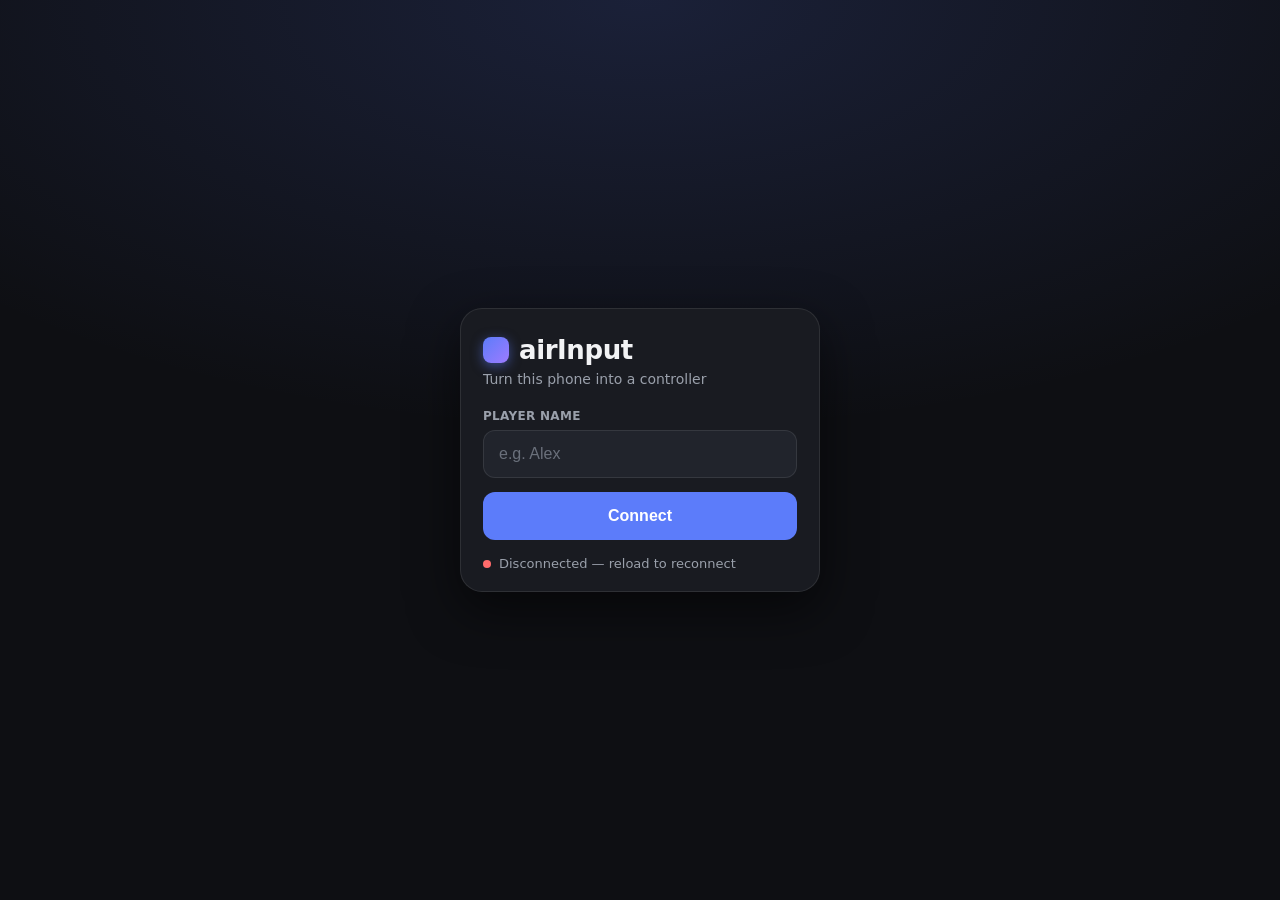
<file: public/index.html>
<!DOCTYPE html>
<html lang="en">

<head>
  <meta charset="UTF-8">
  <meta name="viewport"
    content="width=device-width, initial-scale=1.0, maximum-scale=1.0, user-scalable=no, viewport-fit=cover">
  <meta name="theme-color" content="#0e0f13">
  <meta name="mobile-web-app-capable" content="yes">
  <meta name="apple-mobile-web-app-capable" content="yes">
  <meta name="apple-mobile-web-app-status-bar-style" content="black-translucent">
  <title>airInput — Controller</title>

  <link rel="stylesheet" href="global.css">
  <link id="skin-style" rel="stylesheet" href="">

  <script src="nipplejs.min.js"></script>
</head>

<body>

  <!-- ---------- join ---------- -->
  <div id="join-screen">
    <div class="join-card">
      <div class="brand">
        <span class="brand-mark" aria-hidden="true"></span>
        <h1>airInput</h1>
      </div>
      <p class="brand-sub">Turn this phone into a controller</p>

      <label class="field-label" for="username-input">Player name</label>
      <input type="text" id="username-input" placeholder="e.g. Alex" autocomplete="off"
        autocapitalize="words" spellcheck="false" maxlength="24" enterkeyhint="go" />

      <button id="join-btn" class="primary-btn">
        <span class="btn-label">Connect</span>
        <span class="btn-spinner" aria-hidden="true"></span>
      </button>

      <div id="conn-status" class="conn-status" data-state="connecting">
        <span class="dot" aria-hidden="true"></span>
        <span class="conn-text">Connecting to TV…</span>
      </div>
    </div>
  </div>

  <!-- ---------- in-game chrome ---------- -->
  <button id="btn-settings" aria-label="Settings" hidden>
    <svg viewBox="0 0 24 24" aria-hidden="true">
      <path
        d="M12 15.5A3.5 3.5 0 1 1 15.5 12 3.5 3.5 0 0 1 12 15.5Zm7.4-2.2a7.6 7.6 0 0 0 0-2.6l2-1.5-2-3.4-2.3.9a7.6 7.6 0 0 0-2.3-1.3L14.4 3H9.6l-.4 2.4a7.6 7.6 0 0 0-2.3 1.3l-2.3-.9-2 3.4 2 1.5a7.6 7.6 0 0 0 0 2.6l-2 1.5 2 3.4 2.3-.9a7.6 7.6 0 0 0 2.3 1.3l.4 2.4h4.8l.4-2.4a7.6 7.6 0 0 0 2.3-1.3l2.3.9 2-3.4Z" />
    </svg>
  </button>

  <!-- ---------- settings sheet ---------- -->
  <div id="settings-backdrop" hidden></div>

  <div id="settings-modal" role="dialog" aria-modal="true" aria-labelledby="settings-title" hidden>
    <div class="sheet-grip" aria-hidden="true"></div>

    <div class="sheet-head">
      <h2 id="settings-title">Controller</h2>
      <button id="close-settings" class="icon-btn" aria-label="Close settings">
        <svg viewBox="0 0 24 24" aria-hidden="true">
          <path d="M18.3 5.7 12 12l6.3 6.3-1.4 1.4L10.6 13.4 4.3 19.7 2.9 18.3 9.2 12 2.9 5.7l1.4-1.4 6.3 6.3 6.3-6.3Z" />
        </svg>
      </button>
    </div>

    <!-- Populated from skins/skins.json so a dropped-in folder shows up here. -->
    <div class="layout-selector" id="skin-list"></div>

    <div class="sheet-section">
      <label class="toggle-row">
        <span>
          Vibration
          <small>Buzz on each button press</small>
        </span>
        <input type="checkbox" id="opt-haptics" checked>
        <span class="switch" aria-hidden="true"></span>
      </label>

      <label class="toggle-row">
        <span>
          Fullscreen
          <small>Hide the browser bars</small>
        </span>
        <input type="checkbox" id="opt-fullscreen" checked>
        <span class="switch" aria-hidden="true"></span>
      </label>
    </div>

    <button id="btn-disconnect" class="ghost-btn">Disconnect</button>
  </div>

  <div id="gamepad-container" hidden></div>

  <!-- Replaces alert(); alert() steals focus and drops touch state mid-game. -->
  <div id="toast" role="status" aria-live="polite"></div>

  <script src="script.js"></script>
</body>

</html>
</file>
<file: public/global.css>
/* public/global.css — app shell (join screen, settings sheet, toast).
   Skins own everything inside #gamepad-container; nothing here should style it. */

:root {
  --bg: #0e0f13;
  --bg-raised: #191b21;
  --bg-raised-2: #21242c;
  --line: rgba(255, 255, 255, .09);
  --text: #f2f3f5;
  --text-dim: #9aa0ab;
  --accent: #5c7cfa;
  --accent-press: #4c6ae8;
  --good: #3ddc97;
  --bad: #ff6b6b;
  --warn: #ffc65c;
  --radius: 16px;
  --safe-t: env(safe-area-inset-top, 0px);
  --safe-b: env(safe-area-inset-bottom, 0px);
}

* {
  box-sizing: border-box;
  -webkit-tap-highlight-color: transparent;
  -webkit-touch-callout: none;
  -webkit-user-select: none;
  user-select: none;
}

html, body {
  margin: 0;
  padding: 0;
  width: 100%;
  height: 100%;
  overflow: hidden;
  background: var(--bg);
}

body {
  display: flex;
  flex-direction: column;
  justify-content: center;
  align-items: center;
  font-family: system-ui, -apple-system, "Segoe UI", Roboto, sans-serif;
  /* The dark background above is set without a text colour, so anything not
     explicitly coloured would inherit the browser default black. */
  color: var(--text);
}

[hidden] { display: none !important; }

/* ==========================================================================
   Join screen
   ========================================================================== */

#join-screen {
  display: flex;
  align-items: center;
  justify-content: center;
  width: 100%;
  height: 100%;
  padding: calc(20px + var(--safe-t)) 20px calc(20px + var(--safe-b));
  /* Subtle depth so the card reads as raised rather than floating on flat black. */
  background:
    radial-gradient(120% 80% at 50% 0%, rgba(92, 124, 250, .16) 0%, transparent 60%),
    var(--bg);
}

.join-card {
  width: 100%;
  max-width: 360px;
  background: var(--bg-raised);
  border: 1px solid var(--line);
  border-radius: 22px;
  padding: 26px 22px 20px;
  box-shadow: 0 18px 50px rgba(0, 0, 0, .55);
  animation: rise .28s ease both;
}

@keyframes rise {
  from { opacity: 0; transform: translateY(10px); }
  to   { opacity: 1; transform: none; }
}

.brand {
  display: flex;
  align-items: center;
  gap: 10px;
}

.brand-mark {
  width: 26px;
  height: 26px;
  border-radius: 8px;
  background: linear-gradient(135deg, var(--accent), #9d7bff);
  box-shadow: 0 3px 12px rgba(92, 124, 250, .5);
  flex: none;
}

.brand h1 {
  margin: 0;
  font-size: 26px;
  letter-spacing: -.4px;
}

.brand-sub {
  margin: 6px 0 22px;
  color: var(--text-dim);
  font-size: 14px;
}

.field-label {
  display: block;
  font-size: 12px;
  font-weight: 600;
  letter-spacing: .3px;
  text-transform: uppercase;
  color: var(--text-dim);
  margin-bottom: 7px;
}

#username-input {
  width: 100%;
  padding: 14px 15px;
  font-size: 16px; /* < 16px makes iOS Safari zoom the page on focus */
  color: var(--text);
  background: var(--bg-raised-2);
  border: 1px solid var(--line);
  border-radius: 12px;
  outline: none;
  -webkit-user-select: text;
  user-select: text;
  transition: border-color .15s, box-shadow .15s;
}

#username-input::placeholder { color: #6a707b; }

#username-input:focus {
  border-color: var(--accent);
  box-shadow: 0 0 0 3px rgba(92, 124, 250, .22);
}

.primary-btn {
  position: relative;
  width: 100%;
  margin-top: 14px;
  padding: 15px;
  font-size: 16px;
  font-weight: 650;
  color: #fff;
  background: var(--accent);
  border: none;
  border-radius: 12px;
  cursor: pointer;
  transition: background .15s, transform .05s;
}

.primary-btn:active { background: var(--accent-press); transform: scale(.985); }

.primary-btn[disabled] { opacity: .55; pointer-events: none; }

.primary-btn.is-busy .btn-label { visibility: hidden; }

.btn-spinner {
  display: none;
  position: absolute;
  inset: 0;
  margin: auto;
  width: 18px;
  height: 18px;
  border: 2px solid rgba(255, 255, 255, .35);
  border-top-color: #fff;
  border-radius: 50%;
  animation: spin .7s linear infinite;
}

.primary-btn.is-busy .btn-spinner { display: block; }

@keyframes spin { to { transform: rotate(360deg); } }

/* --- connection pill ------------------------------------------------------ */
.conn-status {
  display: flex;
  align-items: center;
  gap: 8px;
  margin-top: 16px;
  font-size: 13px;
  color: var(--text-dim);
}

.conn-status .dot {
  width: 8px;
  height: 8px;
  border-radius: 50%;
  background: var(--warn);
  flex: none;
}

.conn-status[data-state="connecting"] .dot { animation: pulse 1.1s ease-in-out infinite; }
.conn-status[data-state="online"]  .dot { background: var(--good); animation: none; }
.conn-status[data-state="offline"] .dot { background: var(--bad); animation: none; }

@keyframes pulse { 0%, 100% { opacity: 1; } 50% { opacity: .3; } }

/* ==========================================================================
   Settings button + sheet
   ========================================================================== */

#btn-settings {
  position: fixed;
  top: calc(10px + var(--safe-t));
  left: 50%;
  transform: translateX(-50%);
  width: 42px;
  height: 42px;
  display: grid;
  place-items: center;
  background: rgba(20, 22, 28, .72);
  backdrop-filter: blur(8px);
  -webkit-backdrop-filter: blur(8px);
  border: 1px solid var(--line);
  border-radius: 50%;
  z-index: 2000;
  cursor: pointer;
}

#btn-settings svg { width: 21px; height: 21px; fill: var(--text); opacity: .85; }

#settings-backdrop {
  position: fixed;
  inset: 0;
  background: rgba(0, 0, 0, .55);
  backdrop-filter: blur(2px);
  -webkit-backdrop-filter: blur(2px);
  z-index: 2900;
}

/* Centred with auto margins rather than translate(-50%,-50%): the entry
   animation animates `transform`, and its final `transform: none` would
   otherwise cancel the centring and shove the sheet off-screen. */
#settings-modal {
  position: fixed;
  left: 0;
  right: 0;
  top: 50%;
  transform: translateY(-50%);
  margin: 0 auto;
  width: min(440px, 92vw);
  max-height: 86vh;
  overflow-y: auto;
  background: var(--bg-raised);
  border: 1px solid var(--line);
  border-radius: 20px;
  padding: 14px 18px calc(18px + var(--safe-b));
  z-index: 3000;
  box-shadow: 0 24px 60px rgba(0, 0, 0, .65);
  animation: fade .2s ease both;
}

@keyframes fade {
  from { opacity: 0; }
  to   { opacity: 1; }
}

.sheet-grip {
  width: 38px;
  height: 4px;
  border-radius: 99px;
  background: rgba(255, 255, 255, .18);
  margin: 2px auto 12px;
}

.sheet-head {
  display: flex;
  align-items: center;
  justify-content: space-between;
  margin-bottom: 14px;
}

.sheet-head h2 { margin: 0; font-size: 17px; }

.icon-btn {
  width: 32px;
  height: 32px;
  display: grid;
  place-items: center;
  background: var(--bg-raised-2);
  border: 1px solid var(--line);
  border-radius: 50%;
  cursor: pointer;
}

.icon-btn svg { width: 14px; height: 14px; fill: var(--text-dim); }

/* --- skin picker ---------------------------------------------------------- */
.layout-selector {
  display: grid;
  grid-template-columns: 1fr 1fr;
  gap: 9px;
  margin-bottom: 18px;
}

.sel-btn {
  text-align: left;
  padding: 12px 13px;
  background: var(--bg-raised-2);
  color: var(--text);
  border: 1px solid var(--line);
  border-radius: 13px;
  cursor: pointer;
  transition: border-color .15s, background .15s;
}

.sel-btn strong { display: block; font-size: 14px; font-weight: 650; }

.sel-btn small {
  display: block;
  margin-top: 3px;
  font-size: 11px;
  line-height: 1.35;
  color: var(--text-dim);
}

.sel-btn[aria-pressed="true"] {
  border-color: var(--accent);
  background: rgba(92, 124, 250, .14);
}

/* --- toggles -------------------------------------------------------------- */
.sheet-section { border-top: 1px solid var(--line); padding-top: 6px; }

.toggle-row {
  display: flex;
  align-items: center;
  justify-content: space-between;
  gap: 14px;
  padding: 11px 0;
  font-size: 14px;
  cursor: pointer;
}

.toggle-row small {
  display: block;
  margin-top: 2px;
  font-size: 11px;
  color: var(--text-dim);
}

.toggle-row input { position: absolute; opacity: 0; pointer-events: none; }

.switch {
  flex: none;
  width: 44px;
  height: 26px;
  border-radius: 99px;
  background: var(--bg-raised-2);
  border: 1px solid var(--line);
  position: relative;
  transition: background .18s;
}

.switch::after {
  content: "";
  position: absolute;
  top: 2px;
  left: 2px;
  width: 20px;
  height: 20px;
  border-radius: 50%;
  background: #7b8290;
  transition: transform .18s, background .18s;
}

.toggle-row input:checked ~ .switch { background: var(--accent); border-color: transparent; }
.toggle-row input:checked ~ .switch::after { transform: translateX(18px); background: #fff; }

.ghost-btn {
  width: 100%;
  margin-top: 12px;
  padding: 13px;
  font-size: 14px;
  font-weight: 600;
  color: var(--bad);
  background: transparent;
  border: 1px solid rgba(255, 107, 107, .35);
  border-radius: 12px;
  cursor: pointer;
}

.ghost-btn:active { background: rgba(255, 107, 107, .1); }

/* ==========================================================================
   Toast
   ========================================================================== */

#toast {
  position: fixed;
  left: 50%;
  bottom: calc(26px + var(--safe-b));
  transform: translate(-50%, 16px);
  max-width: 88vw;
  padding: 12px 18px;
  background: rgba(28, 30, 37, .96);
  border: 1px solid var(--line);
  border-radius: 12px;
  font-size: 14px;
  text-align: center;
  box-shadow: 0 12px 34px rgba(0, 0, 0, .55);
  opacity: 0;
  pointer-events: none;
  transition: opacity .2s, transform .2s;
  z-index: 4000;
}

#toast.show { opacity: 1; transform: translate(-50%, 0); }
#toast.error { border-color: rgba(255, 107, 107, .5); }

/* ==========================================================================
   Gamepad container + portrait rotation
   ========================================================================== */

#gamepad-container {
  width: 100%;
  height: 100%;
  position: relative;
  display: flex;
  justify-content: center;
  align-items: center;
}

/* The pads are laid out landscape. In portrait, rotate the whole container
   rather than maintaining a second set of layouts. */
@media screen and (orientation: portrait) {
  #gamepad-container {
    position: fixed;
    top: 50%;
    left: 50%;
    width: 100vh;
    height: 100vw;
    transform: translate(-50%, -50%) rotate(90deg);
    z-index: 1;
  }

  #btn-settings {
    transform: rotate(90deg);
    left: auto;
    right: 15px;
    top: 50%;
    margin-top: -21px;
  }

  /* Counter-rotate the sticks so the thumb axis still matches the finger. */
  .stick-zone {
    transform: rotate(-90deg) !important;
    transform-origin: center center;
  }
}
</file>
